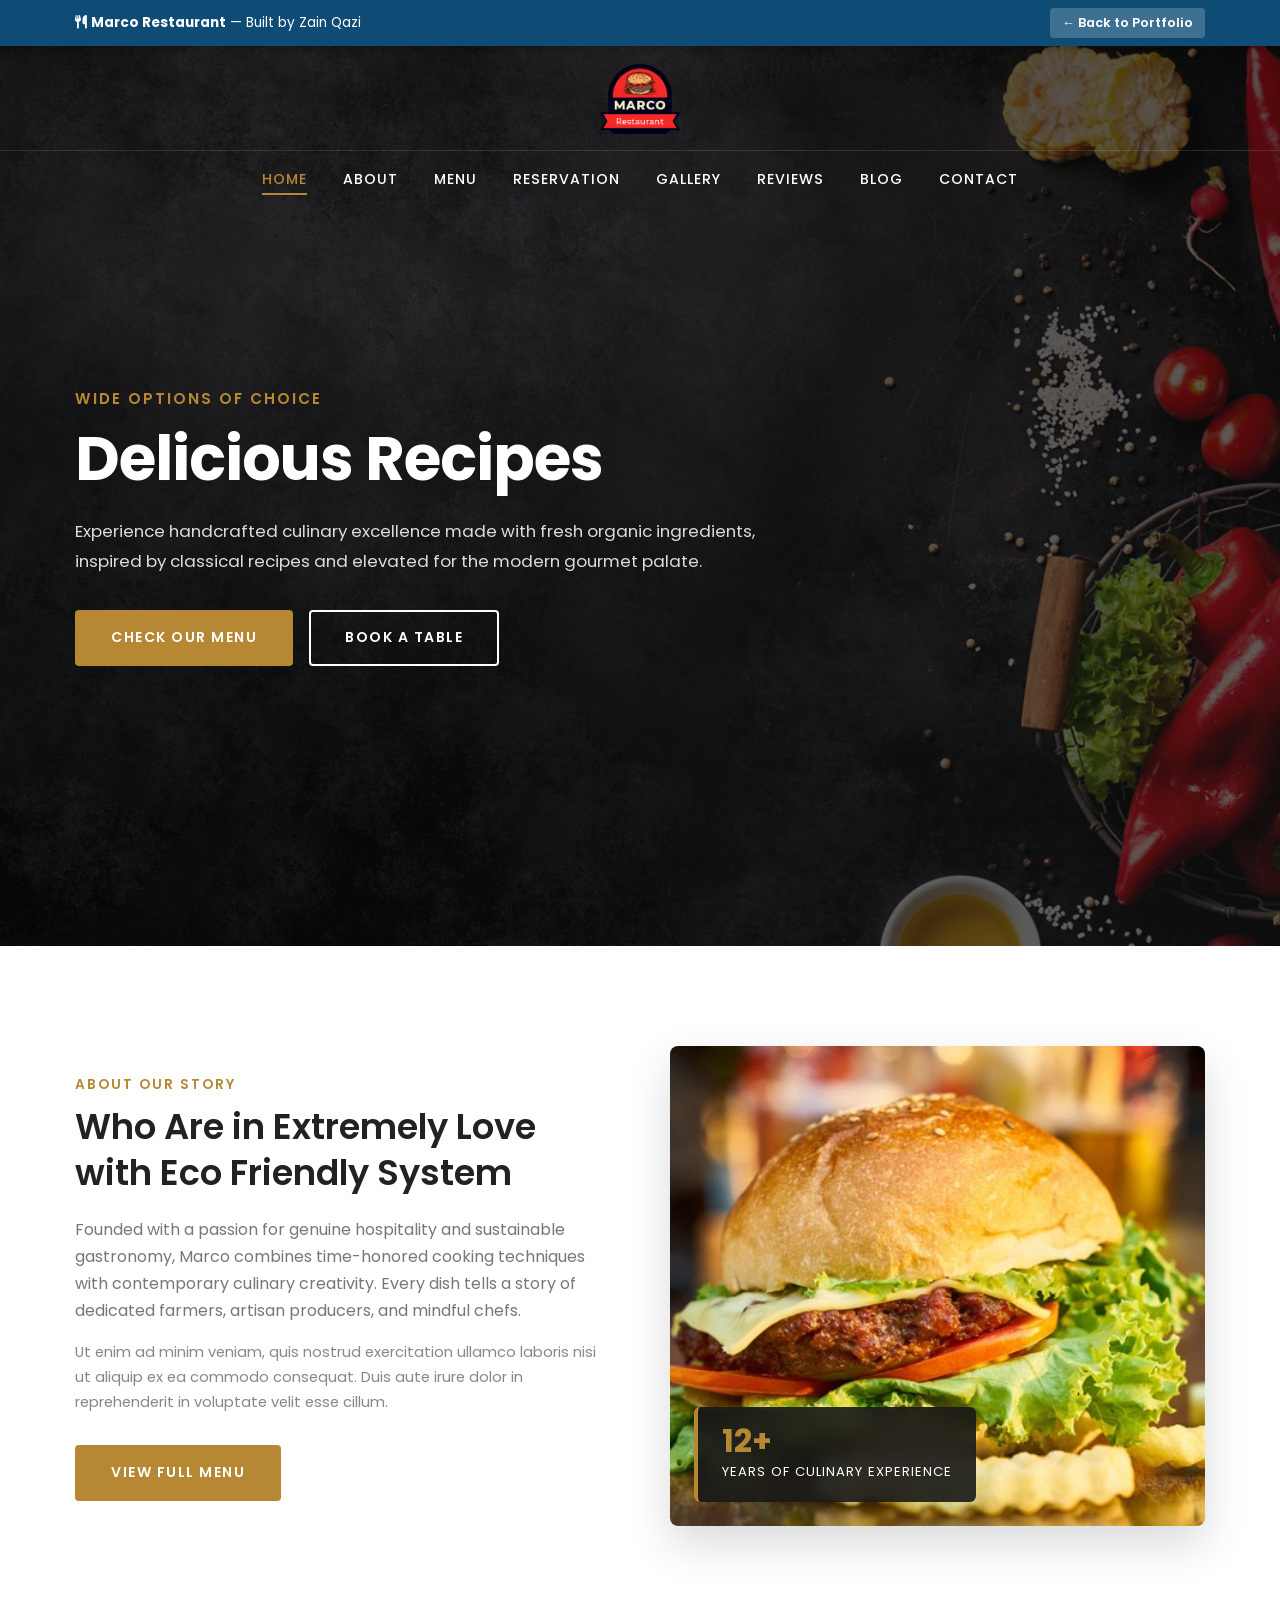
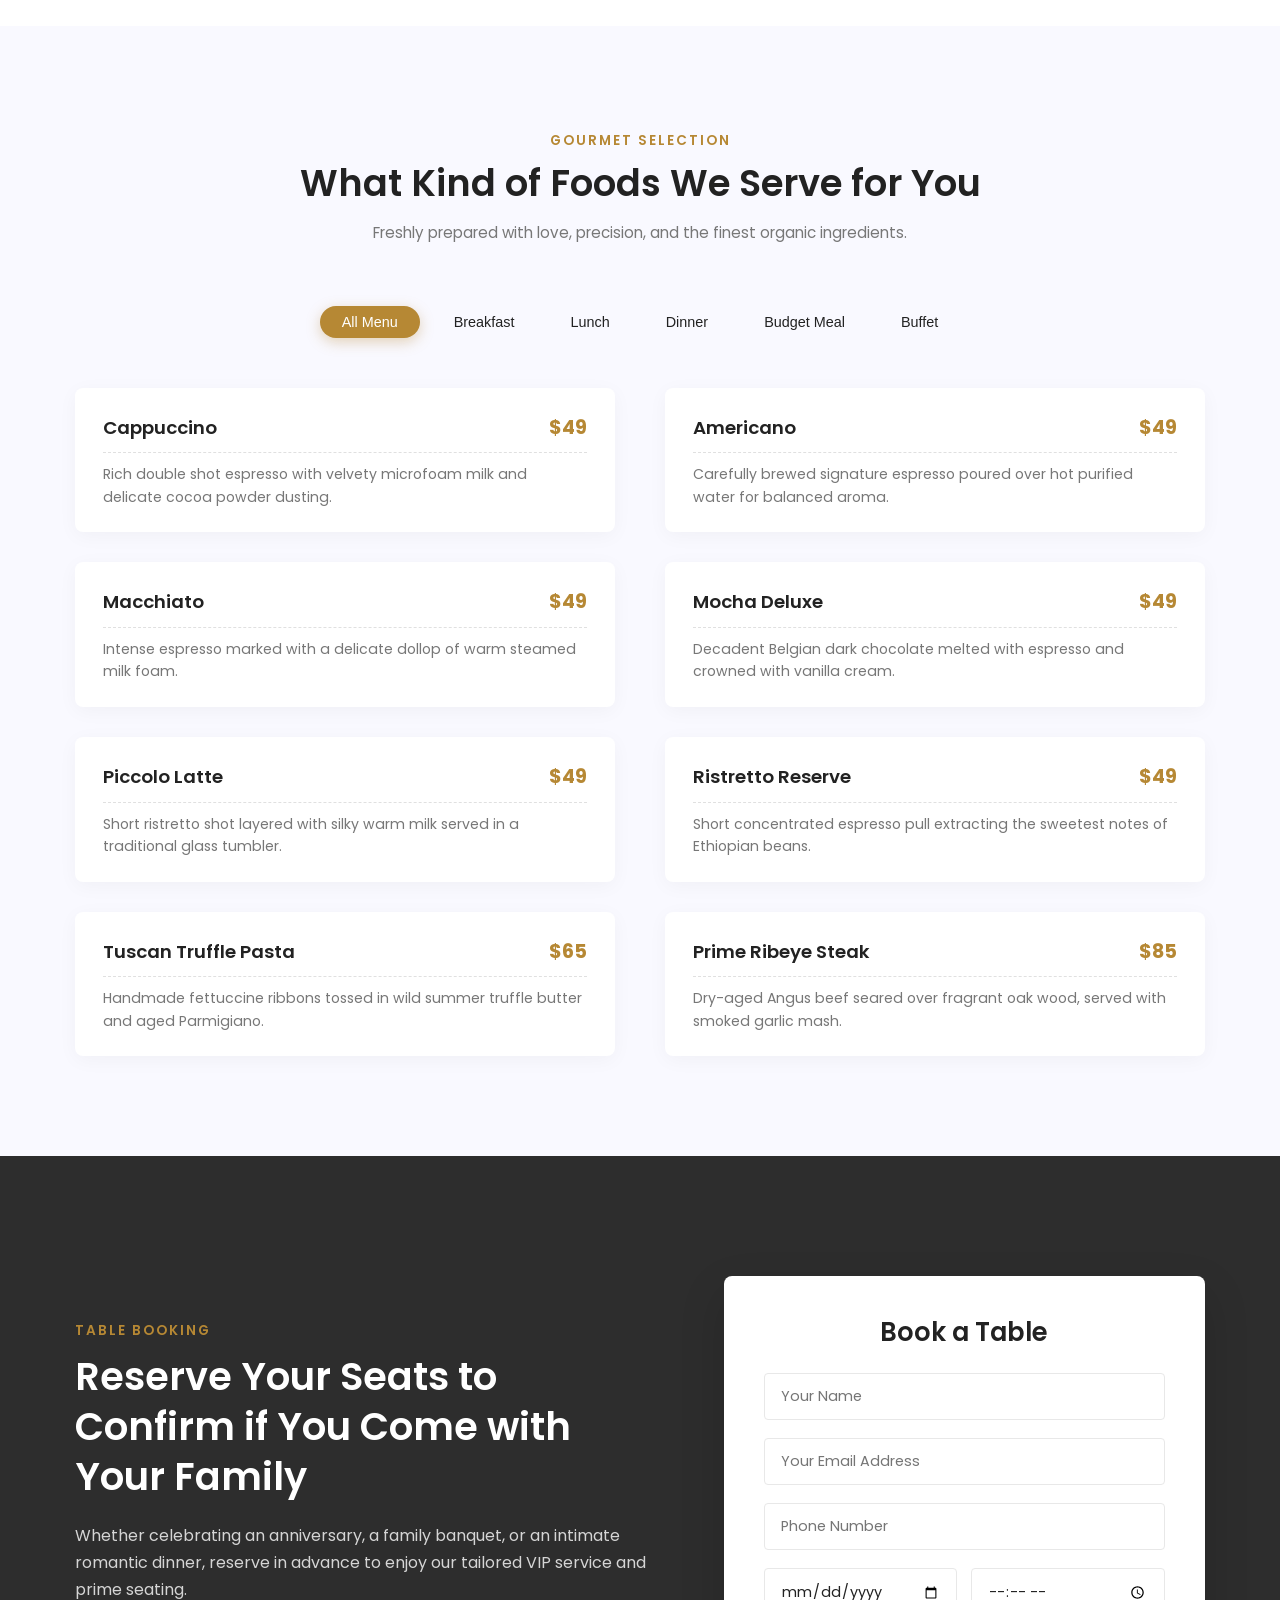
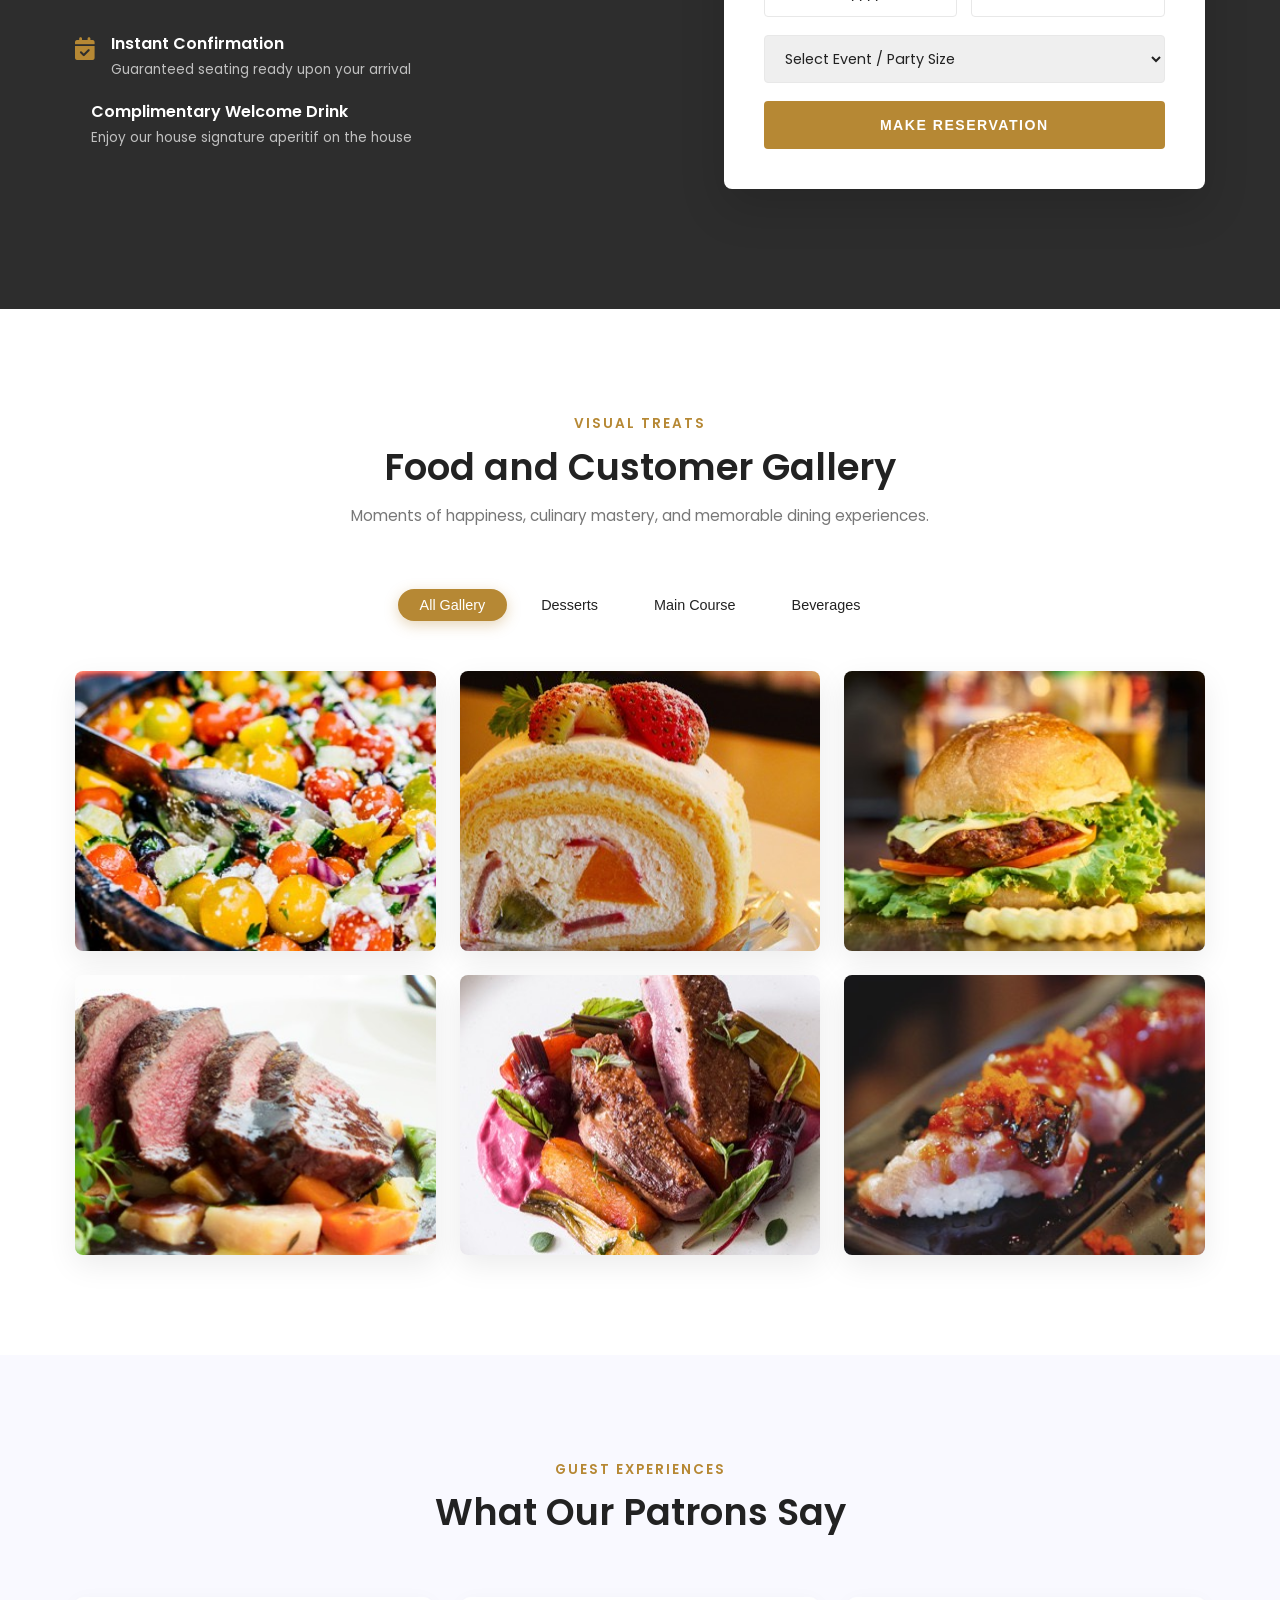
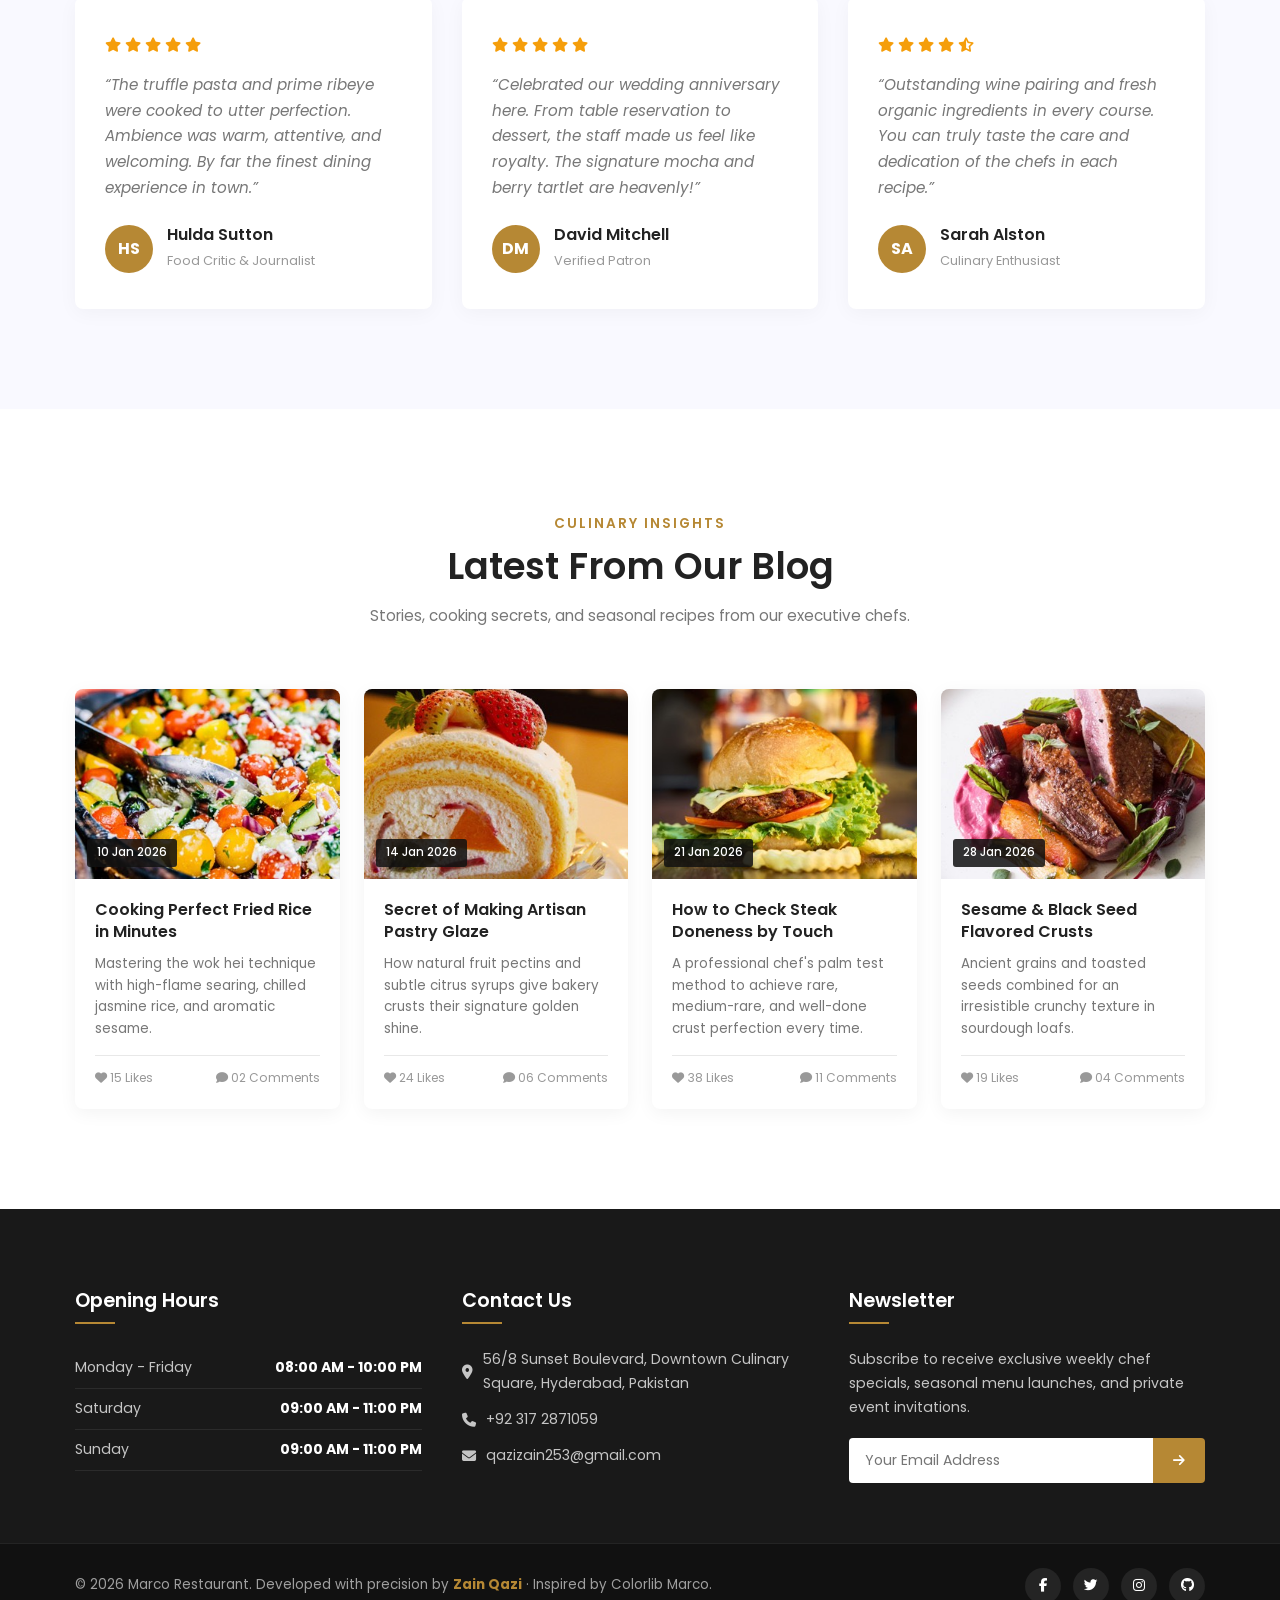
<file: index.html>
<!DOCTYPE html>
<html lang="en">
<head>
    <meta charset="UTF-8">
    <meta name="viewport" content="width=device-width, initial-scale=1.0">
    <title>Marco — Delicious Recipes &amp; Fine Dining Restaurant</title>
    <meta name="description" content="Marco is a premium restaurant template featuring delicious chef recipes, full menu showcase, reservation booking, and culinary gallery.">
    
    <!-- Google Fonts -->
    <link rel="preconnect" href="https://fonts.googleapis.com">
    <link rel="preconnect" href="https://fonts.gstatic.com" crossorigin>
    <link href="https://fonts.googleapis.com/css2?family=Poppins:ital,wght@0,300;0,400;0,500;0,600;0,700;1,400&display=swap" rel="stylesheet">
    
    <!-- Font Awesome -->
    <link rel="stylesheet" href="https://cdnjs.cloudflare.com/ajax/libs/font-awesome/6.5.1/css/all.min.css">
    
    <!-- Stylesheets -->
    <link rel="stylesheet" href="style.css">
</head>
<body>

    <!-- Back to Portfolio Bar -->
    <div class="portfolio-banner">
        <div class="container banner-inner">
            <span><i class="fa fa-cutlery"></i> <strong>Marco Restaurant</strong> &mdash; Built by Zain Qazi</span>
            <a href="https://zainqazi.netlify.app#projects" class="banner-link">&larr; Back to Portfolio</a>
        </div>
    </div>

    <!-- Header & Navigation -->
    <header class="site-header" id="siteHeader">
        <div class="header-top">
            <div class="container logo-container">
                <a href="#home" class="site-logo">
                    <img src="img.png" alt="Marco Logo" onerror="this.src='marco3.png'">
                </a>
            </div>
        </div>
        <div class="header-nav-wrap" id="headerNavWrap">
            <div class="container nav-container">
                <button class="nav-toggle" id="navToggle" aria-label="Toggle navigation">
                    <span></span>
                    <span></span>
                    <span></span>
                </button>
                <nav class="main-nav" id="mainNav">
                    <ul class="nav-list">
                        <li><a href="#home" class="nav-link active">Home</a></li>
                        <li><a href="#about" class="nav-link">About</a></li>
                        <li><a href="#menu" class="nav-link">Menu</a></li>
                        <li><a href="#reservation" class="nav-link">Reservation</a></li>
                        <li><a href="#gallery" class="nav-link">Gallery</a></li>
                        <li><a href="#reviews" class="nav-link">Reviews</a></li>
                        <li><a href="#blog" class="nav-link">Blog</a></li>
                        <li><a href="#contact" class="nav-link">Contact</a></li>
                    </ul>
                </nav>
            </div>
        </div>
    </header>

    <!-- Hero / Banner Section -->
    <section class="hero-section" id="home">
        <div class="hero-overlay"></div>
        <div class="container hero-container">
            <div class="hero-content">
                <span class="hero-badge">Wide Options of Choice</span>
                <h1 class="hero-title">Delicious Recipes</h1>
                <p class="hero-desc">
                    Experience handcrafted culinary excellence made with fresh organic ingredients, inspired by classical recipes and elevated for the modern gourmet palate.
                </p>
                <div class="hero-actions">
                    <a href="#menu" class="btn btn-primary">Check Our Menu</a>
                    <a href="#reservation" class="btn btn-outline">Book a Table</a>
                </div>
            </div>
        </div>
    </section>

    <!-- About Our Story Section -->
    <section class="section about-section" id="about">
        <div class="container">
            <div class="about-grid">
                <div class="about-text">
                    <span class="section-tag">About Our Story</span>
                    <h2 class="section-title">Who Are in Extremely Love with Eco Friendly System</h2>
                    <p class="section-desc">
                        Founded with a passion for genuine hospitality and sustainable gastronomy, Marco combines time-honored cooking techniques with contemporary culinary creativity. Every dish tells a story of dedicated farmers, artisan producers, and mindful chefs.
                    </p>
                    <p class="section-subtext">
                        Ut enim ad minim veniam, quis nostrud exercitation ullamco laboris nisi ut aliquip ex ea commodo consequat. Duis aute irure dolor in reprehenderit in voluptate velit esse cillum.
                    </p>
                    <a href="#menu" class="btn btn-primary">View Full Menu</a>
                </div>
                <div class="about-image">
                    <div class="image-wrapper">
                        <img src="img8.jpg" alt="Chef preparing fresh meal" onerror="this.src='background-img1.jpg'">
                        <div class="about-stat-card">
                            <span class="stat-num">12+</span>
                            <span class="stat-text">Years of Culinary Experience</span>
                        </div>
                    </div>
                </div>
            </div>
        </div>
    </section>

    <!-- Food Menu Section -->
    <section class="section menu-section" id="menu">
        <div class="container">
            <div class="section-header text-center">
                <span class="section-tag">Gourmet Selection</span>
                <h2 class="section-title">What Kind of Foods We Serve for You</h2>
                <p class="section-subtitle">Freshly prepared with love, precision, and the finest organic ingredients.</p>
            </div>

            <!-- Filter Tabs -->
            <div class="menu-filter-wrap">
                <button class="menu-filter-btn active" data-filter="all">All Menu</button>
                <button class="menu-filter-btn" data-filter="breakfast">Breakfast</button>
                <button class="menu-filter-btn" data-filter="lunch">Lunch</button>
                <button class="menu-filter-btn" data-filter="dinner">Dinner</button>
                <button class="menu-filter-btn" data-filter="budget">Budget Meal</button>
                <button class="menu-filter-btn" data-filter="buffet">Buffet</button>
            </div>

            <!-- Menu Grid -->
            <div class="menu-grid" id="menuGrid">
                <div class="menu-item" data-category="breakfast">
                    <div class="menu-item-header">
                        <h4 class="item-name">Cappuccino</h4>
                        <span class="item-price">$49</span>
                    </div>
                    <div class="item-dots"></div>
                    <p class="item-desc">Rich double shot espresso with velvety microfoam milk and delicate cocoa powder dusting.</p>
                </div>

                <div class="menu-item" data-category="dinner">
                    <div class="menu-item-header">
                        <h4 class="item-name">Americano</h4>
                        <span class="item-price">$49</span>
                    </div>
                    <div class="item-dots"></div>
                    <p class="item-desc">Carefully brewed signature espresso poured over hot purified water for balanced aroma.</p>
                </div>

                <div class="menu-item" data-category="budget">
                    <div class="menu-item-header">
                        <h4 class="item-name">Macchiato</h4>
                        <span class="item-price">$49</span>
                    </div>
                    <div class="item-dots"></div>
                    <p class="item-desc">Intense espresso marked with a delicate dollop of warm steamed milk foam.</p>
                </div>

                <div class="menu-item" data-category="breakfast">
                    <div class="menu-item-header">
                        <h4 class="item-name">Mocha Deluxe</h4>
                        <span class="item-price">$49</span>
                    </div>
                    <div class="item-dots"></div>
                    <p class="item-desc">Decadent Belgian dark chocolate melted with espresso and crowned with vanilla cream.</p>
                </div>

                <div class="menu-item" data-category="lunch">
                    <div class="menu-item-header">
                        <h4 class="item-name">Piccolo Latte</h4>
                        <span class="item-price">$49</span>
                    </div>
                    <div class="item-dots"></div>
                    <p class="item-desc">Short ristretto shot layered with silky warm milk served in a traditional glass tumbler.</p>
                </div>

                <div class="menu-item" data-category="buffet">
                    <div class="menu-item-header">
                        <h4 class="item-name">Ristretto Reserve</h4>
                        <span class="item-price">$49</span>
                    </div>
                    <div class="item-dots"></div>
                    <p class="item-desc">Short concentrated espresso pull extracting the sweetest notes of Ethiopian beans.</p>
                </div>

                <div class="menu-item" data-category="lunch">
                    <div class="menu-item-header">
                        <h4 class="item-name">Tuscan Truffle Pasta</h4>
                        <span class="item-price">$65</span>
                    </div>
                    <div class="item-dots"></div>
                    <p class="item-desc">Handmade fettuccine ribbons tossed in wild summer truffle butter and aged Parmigiano.</p>
                </div>

                <div class="menu-item" data-category="dinner">
                    <div class="menu-item-header">
                        <h4 class="item-name">Prime Ribeye Steak</h4>
                        <span class="item-price">$85</span>
                    </div>
                    <div class="item-dots"></div>
                    <p class="item-desc">Dry-aged Angus beef seared over fragrant oak wood, served with smoked garlic mash.</p>
                </div>
            </div>
        </div>
    </section>

    <!-- Reservation Section -->
    <section class="section reservation-section" id="reservation">
        <div class="reservation-bg-overlay"></div>
        <div class="container reservation-container">
            <div class="reservation-grid">
                <div class="reservation-info">
                    <span class="reservation-tag">Table Booking</span>
                    <h2 class="reservation-title">Reserve Your Seats to Confirm if You Come with Your Family</h2>
                    <p class="reservation-desc">
                        Whether celebrating an anniversary, a family banquet, or an intimate romantic dinner, reserve in advance to enjoy our tailored VIP service and prime seating.
                    </p>
                    <div class="reservation-perks">
                        <div class="perk-item">
                            <i class="fa fa-calendar-check"></i>
                            <div>
                                <h5>Instant Confirmation</h5>
                                <p>Guaranteed seating ready upon your arrival</p>
                            </div>
                        </div>
                        <div class="perk-item">
                            <i class="fa fa-glass"></i>
                            <div>
                                <h5>Complimentary Welcome Drink</h5>
                                <p>Enjoy our house signature aperitif on the house</p>
                            </div>
                        </div>
                    </div>
                </div>

                <div class="reservation-form-card">
                    <h3 class="form-title">Book a Table</h3>
                    <form id="reservationForm" onsubmit="return handleReservation(event)">
                        <div class="form-group">
                            <input type="text" id="resName" class="form-control" placeholder="Your Name" required>
                        </div>
                        <div class="form-group">
                            <input type="email" id="resEmail" class="form-control" placeholder="Your Email Address" required>
                        </div>
                        <div class="form-group">
                            <input type="tel" id="resPhone" class="form-control" placeholder="Phone Number" required>
                        </div>
                        <div class="form-row">
                            <div class="form-group half">
                                <input type="date" id="resDate" class="form-control" required>
                            </div>
                            <div class="form-group half">
                                <input type="time" id="resTime" class="form-control" required>
                            </div>
                        </div>
                        <div class="form-group">
                            <select id="resEvent" class="form-control" required>
                                <option value="" disabled selected>Select Event / Party Size</option>
                                <option value="Dinner (2 Guests)">Dinner (2 Guests)</option>
                                <option value="Family Dinner (4-6 Guests)">Family Dinner (4-6 Guests)</option>
                                <option value="Birthday Party (6+ Guests)">Birthday Party (6+ Guests)</option>
                                <option value="Corporate Event">Corporate Event</option>
                            </select>
                        </div>
                        <button type="submit" class="btn btn-primary btn-block">Make Reservation</button>
                        <div id="reservationFeedback" class="reservation-feedback"></div>
                    </form>
                </div>
            </div>
        </div>
    </section>

    <!-- Food and Customer Gallery Section -->
    <section class="section gallery-section" id="gallery">
        <div class="container">
            <div class="section-header text-center">
                <span class="section-tag">Visual Treats</span>
                <h2 class="section-title">Food and Customer Gallery</h2>
                <p class="section-subtitle">Moments of happiness, culinary mastery, and memorable dining experiences.</p>
            </div>

            <!-- Gallery Filter Tabs -->
            <div class="menu-filter-wrap gallery-filter-wrap">
                <button class="gallery-filter-btn active" data-filter="all">All Gallery</button>
                <button class="gallery-filter-btn" data-filter="dessert">Desserts</button>
                <button class="gallery-filter-btn" data-filter="main">Main Course</button>
                <button class="gallery-filter-btn" data-filter="drinks">Beverages</button>
            </div>

            <div class="gallery-grid">
                <div class="gallery-card" data-category="main">
                    <div class="gallery-img-wrap">
                        <img src="img2.jpg" alt="Culinary Dish 1">
                        <div class="gallery-overlay">
                            <i class="fa fa-search-plus"></i>
                            <h4>Smoked Salmon Crostini</h4>
                        </div>
                    </div>
                </div>
                <div class="gallery-card" data-category="dessert">
                    <div class="gallery-img-wrap">
                        <img src="img3.jpg" alt="Culinary Dish 2">
                        <div class="gallery-overlay">
                            <i class="fa fa-search-plus"></i>
                            <h4>Artisan Berry Tartlet</h4>
                        </div>
                    </div>
                </div>
                <div class="gallery-card" data-category="main">
                    <div class="gallery-img-wrap">
                        <img src="img4.jpg" alt="Culinary Dish 3">
                        <div class="gallery-overlay">
                            <i class="fa fa-search-plus"></i>
                            <h4>Herb Roasted Poultry</h4>
                        </div>
                    </div>
                </div>
                <div class="gallery-card" data-category="drinks">
                    <div class="gallery-img-wrap">
                        <img src="img5.jpg" alt="Culinary Dish 4">
                        <div class="gallery-overlay">
                            <i class="fa fa-search-plus"></i>
                            <h4>Signature Velvet Mocha</h4>
                        </div>
                    </div>
                </div>
                <div class="gallery-card" data-category="main">
                    <div class="gallery-img-wrap">
                        <img src="img6.jpg" alt="Culinary Dish 5">
                        <div class="gallery-overlay">
                            <i class="fa fa-search-plus"></i>
                            <h4>Crispy Garden Tempura</h4>
                        </div>
                    </div>
                </div>
                <div class="gallery-card" data-category="dessert">
                    <div class="gallery-img-wrap">
                        <img src="img7.jpg" alt="Culinary Dish 6">
                        <div class="gallery-overlay">
                            <i class="fa fa-search-plus"></i>
                            <h4>Caramelized French Crêpes</h4>
                        </div>
                    </div>
                </div>
            </div>
        </div>
    </section>

    <!-- Testimonials / Reviews Section -->
    <section class="section reviews-section" id="reviews">
        <div class="container">
            <div class="section-header text-center">
                <span class="section-tag">Guest Experiences</span>
                <h2 class="section-title">What Our Patrons Say</h2>
            </div>
            <div class="reviews-grid">
                <div class="review-card">
                    <div class="review-stars">
                        <i class="fa fa-star"></i>
                        <i class="fa fa-star"></i>
                        <i class="fa fa-star"></i>
                        <i class="fa fa-star"></i>
                        <i class="fa fa-star"></i>
                    </div>
                    <p class="review-quote">
                        &ldquo;The truffle pasta and prime ribeye were cooked to utter perfection. Ambience was warm, attentive, and welcoming. By far the finest dining experience in town.&rdquo;
                    </p>
                    <div class="reviewer-meta">
                        <div class="reviewer-avatar">HS</div>
                        <div>
                            <h4 class="reviewer-name">Hulda Sutton</h4>
                            <span class="reviewer-role">Food Critic &amp; Journalist</span>
                        </div>
                    </div>
                </div>

                <div class="review-card">
                    <div class="review-stars">
                        <i class="fa fa-star"></i>
                        <i class="fa fa-star"></i>
                        <i class="fa fa-star"></i>
                        <i class="fa fa-star"></i>
                        <i class="fa fa-star"></i>
                    </div>
                    <p class="review-quote">
                        &ldquo;Celebrated our wedding anniversary here. From table reservation to dessert, the staff made us feel like royalty. The signature mocha and berry tartlet are heavenly!&rdquo;
                    </p>
                    <div class="reviewer-meta">
                        <div class="reviewer-avatar">DM</div>
                        <div>
                            <h4 class="reviewer-name">David Mitchell</h4>
                            <span class="reviewer-role">Verified Patron</span>
                        </div>
                    </div>
                </div>

                <div class="review-card">
                    <div class="review-stars">
                        <i class="fa fa-star"></i>
                        <i class="fa fa-star"></i>
                        <i class="fa fa-star"></i>
                        <i class="fa fa-star"></i>
                        <i class="fa fa-star-half-stroke"></i>
                    </div>
                    <p class="review-quote">
                        &ldquo;Outstanding wine pairing and fresh organic ingredients in every course. You can truly taste the care and dedication of the chefs in each recipe.&rdquo;
                    </p>
                    <div class="reviewer-meta">
                        <div class="reviewer-avatar">SA</div>
                        <div>
                            <h4 class="reviewer-name">Sarah Alston</h4>
                            <span class="reviewer-role">Culinary Enthusiast</span>
                        </div>
                    </div>
                </div>
            </div>
        </div>
    </section>

    <!-- Latest From Our Blog Section -->
    <section class="section blog-section" id="blog">
        <div class="container">
            <div class="section-header text-center">
                <span class="section-tag">Culinary Insights</span>
                <h2 class="section-title">Latest From Our Blog</h2>
                <p class="section-subtitle">Stories, cooking secrets, and seasonal recipes from our executive chefs.</p>
            </div>
            <div class="blog-grid">
                <article class="blog-card">
                    <div class="blog-thumb">
                        <img src="img2.jpg" alt="Fried rice cooking">
                        <span class="blog-date">10 Jan 2026</span>
                    </div>
                    <div class="blog-body">
                        <h3 class="blog-title"><a href="#blog">Cooking Perfect Fried Rice in Minutes</a></h3>
                        <p class="blog-excerpt">Mastering the wok hei technique with high-flame searing, chilled jasmine rice, and aromatic sesame.</p>
                        <div class="blog-meta">
                            <span><i class="fa fa-heart"></i> 15 Likes</span>
                            <span><i class="fa fa-comment"></i> 02 Comments</span>
                        </div>
                    </div>
                </article>

                <article class="blog-card">
                    <div class="blog-thumb">
                        <img src="img3.jpg" alt="Heart shaped eggs">
                        <span class="blog-date">14 Jan 2026</span>
                    </div>
                    <div class="blog-body">
                        <h3 class="blog-title"><a href="#blog">Secret of Making Artisan Pastry Glaze</a></h3>
                        <p class="blog-excerpt">How natural fruit pectins and subtle citrus syrups give bakery crusts their signature golden shine.</p>
                        <div class="blog-meta">
                            <span><i class="fa fa-heart"></i> 24 Likes</span>
                            <span><i class="fa fa-comment"></i> 06 Comments</span>
                        </div>
                    </div>
                </article>

                <article class="blog-card">
                    <div class="blog-thumb">
                        <img src="img4.jpg" alt="Tender steak guide">
                        <span class="blog-date">21 Jan 2026</span>
                    </div>
                    <div class="blog-body">
                        <h3 class="blog-title"><a href="#blog">How to Check Steak Doneness by Touch</a></h3>
                        <p class="blog-excerpt">A professional chef's palm test method to achieve rare, medium-rare, and well-done crust perfection every time.</p>
                        <div class="blog-meta">
                            <span><i class="fa fa-heart"></i> 38 Likes</span>
                            <span><i class="fa fa-comment"></i> 11 Comments</span>
                        </div>
                    </div>
                </article>

                <article class="blog-card">
                    <div class="blog-thumb">
                        <img src="img6.jpg" alt="Flavored bun rocks">
                        <span class="blog-date">28 Jan 2026</span>
                    </div>
                    <div class="blog-body">
                        <h3 class="blog-title"><a href="#blog">Sesame &amp; Black Seed Flavored Crusts</a></h3>
                        <p class="blog-excerpt">Ancient grains and toasted seeds combined for an irresistible crunchy texture in sourdough loafs.</p>
                        <div class="blog-meta">
                            <span><i class="fa fa-heart"></i> 19 Likes</span>
                            <span><i class="fa fa-comment"></i> 04 Comments</span>
                        </div>
                    </div>
                </article>
            </div>
        </div>
    </section>

    <!-- Footer Area -->
    <footer class="site-footer" id="contact">
        <div class="container footer-main">
            <div class="footer-grid">
                <div class="footer-col">
                    <h4 class="footer-heading">Opening Hours</h4>
                    <ul class="hours-list">
                        <li><span>Monday - Friday</span> <strong>08:00 AM - 10:00 PM</strong></li>
                        <li><span>Saturday</span> <strong>09:00 AM - 11:00 PM</strong></li>
                        <li><span>Sunday</span> <strong>09:00 AM - 11:00 PM</strong></li>
                    </ul>
                </div>
                <div class="footer-col">
                    <h4 class="footer-heading">Contact Us</h4>
                    <p class="footer-address">
                        <i class="fa fa-map-marker-alt"></i> 56/8 Sunset Boulevard, Downtown Culinary Square, Hyderabad, Pakistan
                    </p>
                    <p class="footer-phone">
                        <i class="fa fa-phone"></i> +92 317 2871059
                    </p>
                    <p class="footer-email">
                        <i class="fa fa-envelope"></i> qazizain253@gmail.com
                    </p>
                </div>
                <div class="footer-col">
                    <h4 class="footer-heading">Newsletter</h4>
                    <p class="footer-desc">Subscribe to receive exclusive weekly chef specials, seasonal menu launches, and private event invitations.</p>
                    <form class="newsletter-form" onsubmit="event.preventDefault(); alert('Thank you for subscribing to Marco Culinary Newsletter!'); this.reset();">
                        <div class="newsletter-input-group">
                            <input type="email" placeholder="Your Email Address" required>
                            <button type="submit" aria-label="Subscribe"><i class="fa fa-arrow-right"></i></button>
                        </div>
                    </form>
                </div>
            </div>
        </div>
        <div class="footer-bottom">
            <div class="container footer-bottom-inner">
                <p class="copyright">
                    &copy; 2026 Marco Restaurant. Developed with precision by <a href="https://zainqazi.netlify.app" target="_blank" rel="noopener"><strong>Zain Qazi</strong></a> &middot; Inspired by Colorlib Marco.
                </p>
                <div class="social-links">
                    <a href="#" aria-label="Facebook"><i class="fab fa-facebook-f"></i></a>
                    <a href="#" aria-label="Twitter"><i class="fab fa-twitter"></i></a>
                    <a href="#" aria-label="Instagram"><i class="fab fa-instagram"></i></a>
                    <a href="https://github.com/zainqazi9/marco-web" target="_blank" rel="noopener" aria-label="GitHub"><i class="fab fa-github"></i></a>
                </div>
            </div>
        </div>
    </footer>

    <!-- Interactive Script -->
    <script>
        // Sticky Header & Nav Highlight
        const header = document.getElementById('siteHeader');
        const navToggle = document.getElementById('navToggle');
        const mainNav = document.getElementById('mainNav');
        const navLinks = document.querySelectorAll('.nav-link');
        const sections = document.querySelectorAll('section');

        window.addEventListener('scroll', () => {
            if (window.scrollY > 80) {
                header.classList.add('scrolled');
            } else {
                header.classList.remove('scrolled');
            }

            let current = '';
            sections.forEach(sec => {
                const top = sec.offsetTop - 150;
                if (window.scrollY >= top) {
                    current = sec.getAttribute('id');
                }
            });

            navLinks.forEach(link => {
                link.classList.remove('active');
                if (link.getAttribute('href') === `#${current}`) {
                    link.classList.add('active');
                }
            });
        });

        // Mobile Nav Toggle
        if (navToggle && mainNav) {
            navToggle.addEventListener('click', () => {
                navToggle.classList.toggle('active');
                mainNav.classList.toggle('open');
            });

            navLinks.forEach(link => {
                link.addEventListener('click', () => {
                    navToggle.classList.remove('active');
                    mainNav.classList.remove('open');
                });
            });
        }

        // Menu Filter Tabs
        const menuFilterBtns = document.querySelectorAll('.menu-filter-btn');
        const menuItems = document.querySelectorAll('.menu-item');

        menuFilterBtns.forEach(btn => {
            btn.addEventListener('click', () => {
                menuFilterBtns.forEach(b => b.classList.remove('active'));
                btn.classList.add('active');
                const filter = btn.getAttribute('data-filter');

                menuItems.forEach(item => {
                    const cat = item.getAttribute('data-category');
                    if (filter === 'all' || cat === filter) {
                        item.style.display = 'block';
                        item.style.animation = 'fadeIn 0.4s ease';
                    } else {
                        item.style.display = 'none';
                    }
                });
            });
        });

        // Gallery Filter Tabs
        const galleryFilterBtns = document.querySelectorAll('.gallery-filter-btn');
        const galleryCards = document.querySelectorAll('.gallery-card');

        galleryFilterBtns.forEach(btn => {
            btn.addEventListener('click', () => {
                galleryFilterBtns.forEach(b => b.classList.remove('active'));
                btn.classList.add('active');
                const filter = btn.getAttribute('data-filter');

                galleryCards.forEach(card => {
                    const cat = card.getAttribute('data-category');
                    if (filter === 'all' || cat === filter) {
                        card.style.display = 'block';
                        card.style.animation = 'fadeIn 0.4s ease';
                    } else {
                        card.style.display = 'none';
                    }
                });
            });
        });

        // Reservation Form Handler
        function handleReservation(e) {
            e.preventDefault();
            const name = document.getElementById('resName').value;
            const event = document.getElementById('resEvent').value;
            const date = document.getElementById('resDate').value;
            const time = document.getElementById('resTime').value;
            const fb = document.getElementById('reservationFeedback');

            fb.innerHTML = `
                <div style="background:rgba(182,136,52,0.15); border:1px solid #b68834; color:#d4af37; padding:12px; border-radius:6px; margin-top:14px; font-size:0.9rem;">
                    <i class="fa fa-check-circle"></i> Thank you, <strong>${name}</strong>! Your table for <strong>${event}</strong> on <strong>${date} at ${time}</strong> has been tentatively reserved. We will call you shortly to confirm.
                </div>
            `;
            e.target.reset();
            return false;
        }
    </script>
</body>
</html>
</file>
<file: style.css>
/* =========================================================
   Marco Restaurant Template — Modern Responsive Stylesheet
   Faithfully crafted to match Colorlib Marco
   ========================================================= */

:root {
    --primary: #b68834;
    --primary-hover: #9e7328;
    --primary-light: rgba(182, 136, 52, 0.12);
    --dark: #191919;
    --dark-alt: #222222;
    --light-bg: #f9f9ff;
    --border: #e8e8e8;
    --text-color: #777777;
    --heading-color: #222222;
    --white: #ffffff;
    --transition: all 0.3s cubic-bezier(0.16, 1, 0.3, 1);
    --shadow: 0 10px 30px rgba(0, 0, 0, 0.08);
    --shadow-lg: 0 18px 45px rgba(0, 0, 0, 0.15);
}

/* Base Reset */
*, *::before, *::after {
    margin: 0;
    padding: 0;
    box-sizing: border-box;
}

html {
    scroll-behavior: smooth;
    font-size: 16px;
}

body {
    font-family: 'Poppins', sans-serif;
    color: var(--text-color);
    background-color: var(--white);
    line-height: 1.7;
    font-weight: 400;
    overflow-x: hidden;
}

h1, h2, h3, h4, h5, h6 {
    color: var(--heading-color);
    font-weight: 600;
    line-height: 1.3;
}

a {
    color: inherit;
    text-decoration: none;
    transition: var(--transition);
}

img {
    max-width: 100%;
    height: auto;
    display: block;
}

ul {
    list-style: none;
}

.container {
    width: 100%;
    max-width: 1170px;
    margin: 0 auto;
    padding: 0 20px;
}

.text-center {
    text-align: center;
}

/* ================= TOP PORTFOLIO BANNER ================= */
.portfolio-banner {
    background: #0f4c75;
    color: #ffffff;
    padding: 8px 0;
    font-size: 0.85rem;
    position: sticky;
    top: 0;
    z-index: 10000;
    box-shadow: 0 2px 8px rgba(0, 0, 0, 0.25);
}

.banner-inner {
    display: flex;
    justify-content: space-between;
    align-items: center;
    flex-wrap: wrap;
    gap: 10px;
}

.banner-link {
    color: #ffffff;
    background: rgba(255, 255, 255, 0.2);
    padding: 4px 12px;
    border-radius: 4px;
    font-weight: 600;
    font-size: 0.8rem;
    transition: var(--transition);
}

.banner-link:hover {
    background: rgba(255, 255, 255, 0.35);
}

/* ================= HEADER & NAV ================= */
.site-header {
    position: absolute;
    top: 40px;
    left: 0;
    width: 100%;
    z-index: 999;
    transition: var(--transition);
}

.site-header.scrolled {
    position: fixed;
    top: 0;
    background: rgba(17, 17, 17, 0.95);
    backdrop-filter: blur(8px);
    box-shadow: 0 4px 20px rgba(0, 0, 0, 0.3);
}

.header-top {
    padding: 24px 0 16px;
    border-bottom: 1px solid rgba(255, 255, 255, 0.12);
}

.site-header.scrolled .header-top {
    display: none;
}

.logo-container {
    display: flex;
    justify-content: center;
    align-items: center;
}

.site-logo img {
    height: 70px;
    object-fit: contain;
}

.header-nav-wrap {
    padding: 14px 0;
}

.nav-container {
    display: flex;
    justify-content: center;
    align-items: center;
    position: relative;
}

.main-nav {
    display: flex;
    justify-content: center;
}

.nav-list {
    display: flex;
    align-items: center;
    gap: 36px;
}

.nav-link {
    color: #ffffff;
    font-size: 0.88rem;
    font-weight: 500;
    text-transform: uppercase;
    letter-spacing: 1px;
    padding: 6px 0;
    position: relative;
}

.nav-link::after {
    content: '';
    position: absolute;
    bottom: 0;
    left: 0;
    width: 0;
    height: 2px;
    background-color: var(--primary);
    transition: var(--transition);
}

.nav-link:hover,
.nav-link.active {
    color: var(--primary);
}

.nav-link:hover::after,
.nav-link.active::after {
    width: 100%;
}

.nav-toggle {
    display: none;
    background: transparent;
    border: none;
    cursor: pointer;
    flex-direction: column;
    gap: 5px;
    padding: 8px;
    position: absolute;
    right: 20px;
}

.nav-toggle span {
    display: block;
    width: 26px;
    height: 2px;
    background-color: #ffffff;
    transition: var(--transition);
}

/* ================= HERO SECTION ================= */
.hero-section {
    position: relative;
    min-height: 100vh;
    background-image: url('background-img.jpg');
    background-size: cover;
    background-position: center;
    background-repeat: no-repeat;
    display: flex;
    align-items: center;
    padding: 160px 0 100px;
}

.hero-overlay {
    position: absolute;
    top: 0;
    left: 0;
    width: 100%;
    height: 100%;
    background: linear-gradient(135deg, rgba(0, 0, 0, 0.72) 0%, rgba(20, 20, 20, 0.65) 100%);
    z-index: 1;
}

.hero-container {
    position: relative;
    z-index: 2;
}

.hero-content {
    max-width: 680px;
}

.hero-badge {
    display: inline-block;
    color: var(--primary);
    font-size: 0.95rem;
    font-weight: 600;
    text-transform: uppercase;
    letter-spacing: 2px;
    margin-bottom: 12px;
}

.hero-title {
    color: #ffffff;
    font-size: 3.8rem;
    font-weight: 700;
    line-height: 1.15;
    margin-bottom: 22px;
    letter-spacing: -1px;
}

.hero-desc {
    color: rgba(255, 255, 255, 0.85);
    font-size: 1.05rem;
    margin-bottom: 34px;
    line-height: 1.8;
}

.hero-actions {
    display: flex;
    gap: 16px;
    flex-wrap: wrap;
}

/* Buttons */
.btn {
    display: inline-block;
    padding: 14px 34px;
    font-size: 0.88rem;
    font-weight: 600;
    text-transform: uppercase;
    letter-spacing: 1.5px;
    border-radius: 4px;
    cursor: pointer;
    text-align: center;
    transition: var(--transition);
    border: 2px solid transparent;
}

.btn-primary {
    background-color: var(--primary);
    color: #ffffff;
}

.btn-primary:hover {
    background-color: var(--primary-hover);
    color: #ffffff;
    transform: translateY(-2px);
    box-shadow: 0 8px 20px rgba(182, 136, 52, 0.4);
}

.btn-outline {
    background-color: transparent;
    color: #ffffff;
    border-color: #ffffff;
}

.btn-outline:hover {
    background-color: #ffffff;
    color: var(--dark);
    transform: translateY(-2px);
}

.btn-block {
    width: 100%;
}

/* ================= SECTION HEADINGS ================= */
.section {
    padding: 100px 0;
}

.section-header {
    margin-bottom: 60px;
}

.section-tag {
    display: inline-block;
    color: var(--primary);
    font-size: 0.85rem;
    font-weight: 600;
    text-transform: uppercase;
    letter-spacing: 2px;
    margin-bottom: 8px;
}

.section-title {
    font-size: 2.3rem;
    color: var(--heading-color);
    margin-bottom: 12px;
    font-weight: 600;
}

.section-subtitle {
    color: var(--text-color);
    font-size: 0.95rem;
    max-width: 600px;
    margin: 0 auto;
}

/* ================= ABOUT STORY SECTION ================= */
.about-section {
    background-color: var(--white);
}

.about-grid {
    display: grid;
    grid-template-columns: 1fr 1fr;
    gap: 60px;
    align-items: center;
}

.about-text .section-title {
    font-size: 2.2rem;
    margin-bottom: 20px;
}

.about-text .section-desc {
    color: var(--text-color);
    margin-bottom: 16px;
    font-size: 1rem;
}

.about-text .section-subtext {
    color: #888888;
    font-size: 0.92rem;
    margin-bottom: 30px;
}

.image-wrapper {
    position: relative;
    border-radius: 8px;
    overflow: hidden;
    box-shadow: var(--shadow-lg);
}

.image-wrapper img {
    width: 100%;
    height: 480px;
    object-fit: cover;
    transition: var(--transition);
}

.image-wrapper:hover img {
    transform: scale(1.03);
}

.about-stat-card {
    position: absolute;
    bottom: 24px;
    left: 24px;
    background: rgba(25, 25, 25, 0.9);
    backdrop-filter: blur(8px);
    color: #ffffff;
    padding: 18px 24px;
    border-radius: 6px;
    border-left: 4px solid var(--primary);
    display: flex;
    flex-direction: column;
}

.about-stat-card .stat-num {
    font-size: 2rem;
    font-weight: 700;
    color: var(--primary);
    line-height: 1;
}

.about-stat-card .stat-text {
    font-size: 0.82rem;
    text-transform: uppercase;
    letter-spacing: 1px;
    margin-top: 4px;
}

/* ================= MENU SECTION ================= */
.menu-section {
    background-color: var(--light-bg);
}

.menu-filter-wrap {
    display: flex;
    justify-content: center;
    flex-wrap: wrap;
    gap: 12px;
    margin-bottom: 50px;
}

.menu-filter-btn,
.gallery-filter-btn {
    background: transparent;
    border: none;
    color: var(--heading-color);
    font-size: 0.9rem;
    font-weight: 500;
    padding: 8px 22px;
    border-radius: 30px;
    cursor: pointer;
    transition: var(--transition);
}

.menu-filter-btn:hover,
.menu-filter-btn.active,
.gallery-filter-btn:hover,
.gallery-filter-btn.active {
    background-color: var(--primary);
    color: #ffffff;
    box-shadow: 0 4px 14px rgba(182, 136, 52, 0.35);
}

.menu-grid {
    display: grid;
    grid-template-columns: 1fr 1fr;
    gap: 30px 50px;
}

.menu-item {
    background: var(--white);
    padding: 24px 28px;
    border-radius: 8px;
    box-shadow: 0 4px 20px rgba(0, 0, 0, 0.04);
    transition: var(--transition);
}

.menu-item:hover {
    transform: translateY(-4px);
    box-shadow: var(--shadow);
}

.menu-item-header {
    display: flex;
    justify-content: space-between;
    align-items: baseline;
    margin-bottom: 8px;
}

.item-name {
    font-size: 1.15rem;
    color: var(--heading-color);
    font-weight: 600;
}

.item-price {
    font-size: 1.2rem;
    font-weight: 700;
    color: var(--primary);
}

.item-dots {
    border-bottom: 1px dashed #e0e0e0;
    margin: 8px 0 10px;
}

.item-desc {
    color: var(--text-color);
    font-size: 0.88rem;
    line-height: 1.6;
}

/* ================= RESERVATION SECTION ================= */
.reservation-section {
    position: relative;
    background-image: url('background-img1.jpg');
    background-size: cover;
    background-position: center;
    background-attachment: fixed;
    color: #ffffff;
    padding: 120px 0;
}

.reservation-bg-overlay {
    position: absolute;
    top: 0;
    left: 0;
    width: 100%;
    height: 100%;
    background: rgba(17, 17, 17, 0.88);
    z-index: 1;
}

.reservation-container {
    position: relative;
    z-index: 2;
}

.reservation-grid {
    display: grid;
    grid-template-columns: 1.1fr 0.9fr;
    gap: 60px;
    align-items: center;
}

.reservation-tag {
    color: var(--primary);
    font-size: 0.85rem;
    font-weight: 600;
    text-transform: uppercase;
    letter-spacing: 2px;
    margin-bottom: 10px;
    display: inline-block;
}

.reservation-title {
    color: #ffffff;
    font-size: 2.4rem;
    margin-bottom: 20px;
}

.reservation-desc {
    color: rgba(255, 255, 255, 0.8);
    font-size: 1rem;
    margin-bottom: 30px;
}

.reservation-perks {
    display: flex;
    flex-direction: column;
    gap: 20px;
}

.perk-item {
    display: flex;
    align-items: flex-start;
    gap: 16px;
}

.perk-item i {
    font-size: 1.4rem;
    color: var(--primary);
    margin-top: 4px;
}

.perk-item h5 {
    color: #ffffff;
    font-size: 1rem;
    margin-bottom: 4px;
}

.perk-item p {
    color: rgba(255, 255, 255, 0.7);
    font-size: 0.85rem;
}

.reservation-form-card {
    background: #ffffff;
    padding: 40px;
    border-radius: 8px;
    box-shadow: var(--shadow-lg);
    color: var(--heading-color);
}

.form-title {
    font-size: 1.6rem;
    color: var(--heading-color);
    margin-bottom: 24px;
    text-align: center;
}

.form-group {
    margin-bottom: 18px;
}

.form-row {
    display: flex;
    gap: 14px;
}

.form-group.half {
    flex: 1;
}

.form-control {
    width: 100%;
    padding: 12px 16px;
    border: 1px solid var(--border);
    border-radius: 4px;
    font-size: 0.9rem;
    font-family: inherit;
    color: var(--heading-color);
    transition: var(--transition);
}

.form-control:focus {
    outline: none;
    border-color: var(--primary);
    box-shadow: 0 0 0 3px rgba(182, 136, 52, 0.15);
}

/* ================= GALLERY SECTION ================= */
.gallery-section {
    background-color: var(--white);
}

.gallery-grid {
    display: grid;
    grid-template-columns: repeat(3, 1fr);
    gap: 24px;
}

.gallery-card {
    border-radius: 8px;
    overflow: hidden;
    position: relative;
    box-shadow: var(--shadow);
}

.gallery-img-wrap {
    position: relative;
    overflow: hidden;
    height: 280px;
}

.gallery-img-wrap img {
    width: 100%;
    height: 100%;
    object-fit: cover;
    transition: var(--transition);
}

.gallery-overlay {
    position: absolute;
    top: 0;
    left: 0;
    width: 100%;
    height: 100%;
    background: rgba(25, 25, 25, 0.8);
    display: flex;
    flex-direction: column;
    justify-content: center;
    align-items: center;
    opacity: 0;
    transition: var(--transition);
    color: #ffffff;
    padding: 20px;
    text-align: center;
}

.gallery-overlay i {
    font-size: 2rem;
    color: var(--primary);
    margin-bottom: 10px;
    transform: translateY(15px);
    transition: var(--transition);
}

.gallery-overlay h4 {
    color: #ffffff;
    font-size: 1.1rem;
    transform: translateY(15px);
    transition: var(--transition);
}

.gallery-card:hover .gallery-img-wrap img {
    transform: scale(1.08);
}

.gallery-card:hover .gallery-overlay {
    opacity: 1;
}

.gallery-card:hover .gallery-overlay i,
.gallery-card:hover .gallery-overlay h4 {
    transform: translateY(0);
}

/* ================= REVIEWS / TESTIMONIALS ================= */
.reviews-section {
    background-color: var(--light-bg);
}

.reviews-grid {
    display: grid;
    grid-template-columns: repeat(3, 1fr);
    gap: 30px;
}

.review-card {
    background: #ffffff;
    padding: 36px 30px;
    border-radius: 8px;
    box-shadow: 0 4px 20px rgba(0, 0, 0, 0.04);
    display: flex;
    flex-direction: column;
    justify-content: space-between;
    transition: var(--transition);
}

.review-card:hover {
    transform: translateY(-5px);
    box-shadow: var(--shadow);
}

.review-stars {
    color: #f59e0b;
    font-size: 0.9rem;
    margin-bottom: 14px;
}

.review-quote {
    color: var(--text-color);
    font-size: 0.95rem;
    font-style: italic;
    line-height: 1.7;
    margin-bottom: 24px;
}

.reviewer-meta {
    display: flex;
    align-items: center;
    gap: 14px;
}

.reviewer-avatar {
    width: 48px;
    height: 48px;
    border-radius: 50%;
    background: var(--primary);
    color: #ffffff;
    display: flex;
    align-items: center;
    justify-content: center;
    font-weight: 700;
    font-size: 1rem;
}

.reviewer-name {
    font-size: 1rem;
    color: var(--heading-color);
}

.reviewer-role {
    font-size: 0.8rem;
    color: #999999;
}

/* ================= BLOG SECTION ================= */
.blog-section {
    background-color: var(--white);
}

.blog-grid {
    display: grid;
    grid-template-columns: repeat(4, 1fr);
    gap: 24px;
}

.blog-card {
    background: #ffffff;
    border-radius: 8px;
    overflow: hidden;
    box-shadow: 0 4px 18px rgba(0, 0, 0, 0.05);
    transition: var(--transition);
}

.blog-card:hover {
    transform: translateY(-5px);
    box-shadow: var(--shadow);
}

.blog-thumb {
    position: relative;
    height: 190px;
    overflow: hidden;
}

.blog-thumb img {
    width: 100%;
    height: 100%;
    object-fit: cover;
    transition: var(--transition);
}

.blog-card:hover .blog-thumb img {
    transform: scale(1.06);
}

.blog-date {
    position: absolute;
    bottom: 12px;
    left: 12px;
    background: rgba(17, 17, 17, 0.85);
    color: #ffffff;
    font-size: 0.72rem;
    padding: 4px 10px;
    border-radius: 3px;
    font-weight: 500;
}

.blog-body {
    padding: 20px;
}

.blog-title {
    font-size: 1rem;
    margin-bottom: 10px;
    line-height: 1.4;
}

.blog-title a:hover {
    color: var(--primary);
}

.blog-excerpt {
    font-size: 0.84rem;
    color: var(--text-color);
    margin-bottom: 16px;
    line-height: 1.6;
}

.blog-meta {
    display: flex;
    justify-content: space-between;
    font-size: 0.76rem;
    color: #999999;
    border-top: 1px solid var(--border);
    padding-top: 12px;
}

/* ================= FOOTER ================= */
.site-footer {
    background-color: var(--dark);
    color: #ffffff;
}

.footer-main {
    padding: 80px 20px 60px;
}

.footer-grid {
    display: grid;
    grid-template-columns: repeat(3, 1fr);
    gap: 40px;
}

.footer-heading {
    color: #ffffff;
    font-size: 1.2rem;
    margin-bottom: 24px;
    position: relative;
    padding-bottom: 10px;
}

.footer-heading::after {
    content: '';
    position: absolute;
    bottom: 0;
    left: 0;
    width: 40px;
    height: 2px;
    background-color: var(--primary);
}

.hours-list li {
    display: flex;
    justify-content: space-between;
    padding: 8px 0;
    border-bottom: 1px solid rgba(255, 255, 255, 0.08);
    font-size: 0.88rem;
    color: rgba(255, 255, 255, 0.75);
}

.hours-list li strong {
    color: #ffffff;
}

.footer-address,
.footer-phone,
.footer-email {
    font-size: 0.88rem;
    color: rgba(255, 255, 255, 0.75);
    margin-bottom: 12px;
    display: flex;
    align-items: center;
    gap: 10px;
}

.footer-desc {
    font-size: 0.88rem;
    color: rgba(255, 255, 255, 0.75);
    margin-bottom: 18px;
}

.newsletter-input-group {
    display: flex;
}

.newsletter-input-group input {
    flex: 1;
    padding: 12px 16px;
    border: none;
    border-radius: 4px 0 0 4px;
    font-size: 0.88rem;
    font-family: inherit;
}

.newsletter-input-group button {
    background-color: var(--primary);
    color: #ffffff;
    border: none;
    padding: 0 20px;
    border-radius: 0 4px 4px 0;
    cursor: pointer;
    transition: var(--transition);
}

.newsletter-input-group button:hover {
    background-color: var(--primary-hover);
}

.footer-bottom {
    background-color: #111111;
    padding: 24px 0;
    border-top: 1px solid rgba(255, 255, 255, 0.08);
}

.footer-bottom-inner {
    display: flex;
    justify-content: space-between;
    align-items: center;
    flex-wrap: wrap;
    gap: 16px;
}

.copyright {
    font-size: 0.84rem;
    color: rgba(255, 255, 255, 0.6);
}

.copyright a {
    color: var(--primary);
}

.social-links {
    display: flex;
    gap: 12px;
}

.social-links a {
    width: 36px;
    height: 36px;
    border-radius: 50%;
    background: rgba(255, 255, 255, 0.08);
    display: flex;
    align-items: center;
    justify-content: center;
    color: #ffffff;
    font-size: 0.85rem;
    transition: var(--transition);
}

.social-links a:hover {
    background-color: var(--primary);
    transform: translateY(-2px);
}

/* ================= RESPONSIVE BREAKPOINTS ================= */
@media (max-width: 991px) {
    .site-header {
        top: 36px;
    }
    
    .nav-toggle {
        display: flex;
    }
    
    .main-nav {
        position: fixed;
        top: 0;
        left: -100%;
        width: 280px;
        height: 100vh;
        background: var(--dark);
        flex-direction: column;
        justify-content: flex-start;
        padding: 60px 24px 30px;
        transition: left 0.35s ease;
        box-shadow: 10px 0 30px rgba(0, 0, 0, 0.5);
    }
    
    .main-nav.open {
        left: 0;
    }
    
    .nav-list {
        flex-direction: column;
        align-items: flex-start;
        gap: 20px;
        width: 100%;
    }
    
    .nav-link {
        font-size: 1rem;
        display: block;
        width: 100%;
    }

    .hero-title {
        font-size: 3rem;
    }

    .about-grid {
        grid-template-columns: 1fr;
        gap: 40px;
    }

    .reservation-grid {
        grid-template-columns: 1fr;
        gap: 40px;
    }

    .menu-grid {
        grid-template-columns: 1fr;
    }

    .gallery-grid {
        grid-template-columns: repeat(2, 1fr);
    }

    .reviews-grid {
        grid-template-columns: 1fr;
    }

    .blog-grid {
        grid-template-columns: repeat(2, 1fr);
    }

    .footer-grid {
        grid-template-columns: 1fr;
        gap: 30px;
    }
}

@media (max-width: 767px) {
    .hero-section {
        padding: 130px 0 80px;
        min-height: 80vh;
    }

    .hero-title {
        font-size: 2.4rem;
    }

    .hero-desc {
        font-size: 0.95rem;
    }

    .section {
        padding: 70px 0;
    }

    .section-title {
        font-size: 1.8rem;
    }

    .reservation-title {
        font-size: 1.8rem;
    }

    .reservation-form-card {
        padding: 24px 20px;
    }

    .form-row {
        flex-direction: column;
        gap: 0;
    }

    .gallery-grid {
        grid-template-columns: 1fr;
    }

    .blog-grid {
        grid-template-columns: 1fr;
    }

    .footer-bottom-inner {
        flex-direction: column;
        text-align: center;
    }
}

@media (max-width: 575px) {
    .hero-title {
        font-size: 2rem;
    }

    .hero-actions {
        flex-direction: column;
        width: 100%;
    }

    .hero-actions .btn {
        width: 100%;
    }
}

/* Animations */
@keyframes fadeIn {
    from {
        opacity: 0;
        transform: translateY(8px);
    }
    to {
        opacity: 1;
        transform: translateY(0);
    }
}
</file>
